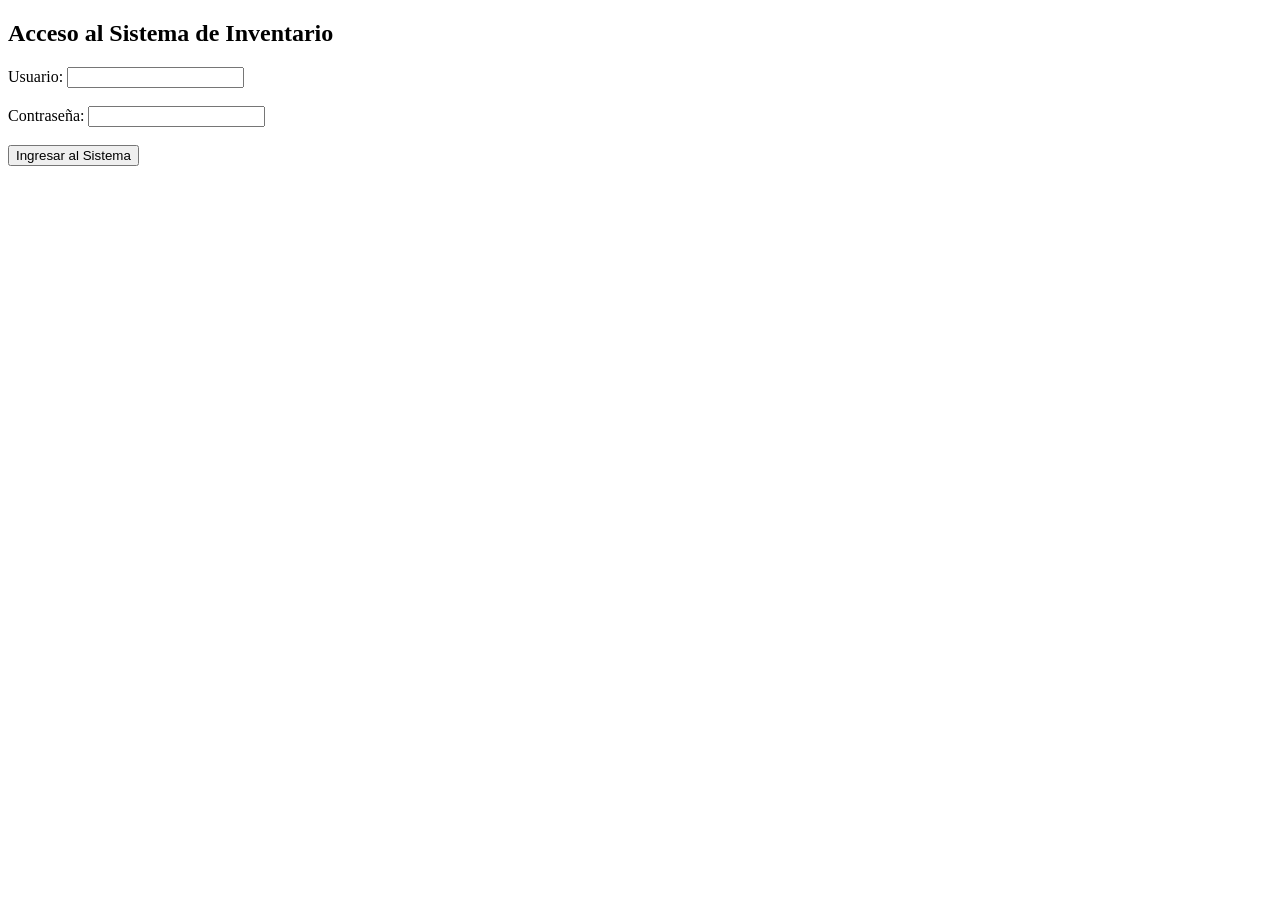
<file: index.html>
<!DOCTYPE html>
<html lang="es">
<head>
    <meta charset="UTF-8">
    <title>Sistema de Inventario - Monica</title>
</head>
<body>
     <div class="login-container">
    <h2>Acceso al Sistema de Inventario</h2>
    <form action="#" method="POST">
        <label for="usuario">Usuario:</label>
        <input type="text" id="usuario" name="usuario" required>
        <br><br>

        <label for="password">Contraseña:</label>
        <input type="password" id="password" name="password" required>
        <br><br>

        <button type="submit">Ingresar al Sistema</button>
    </form>
</div>
</body>
</html>
</file>
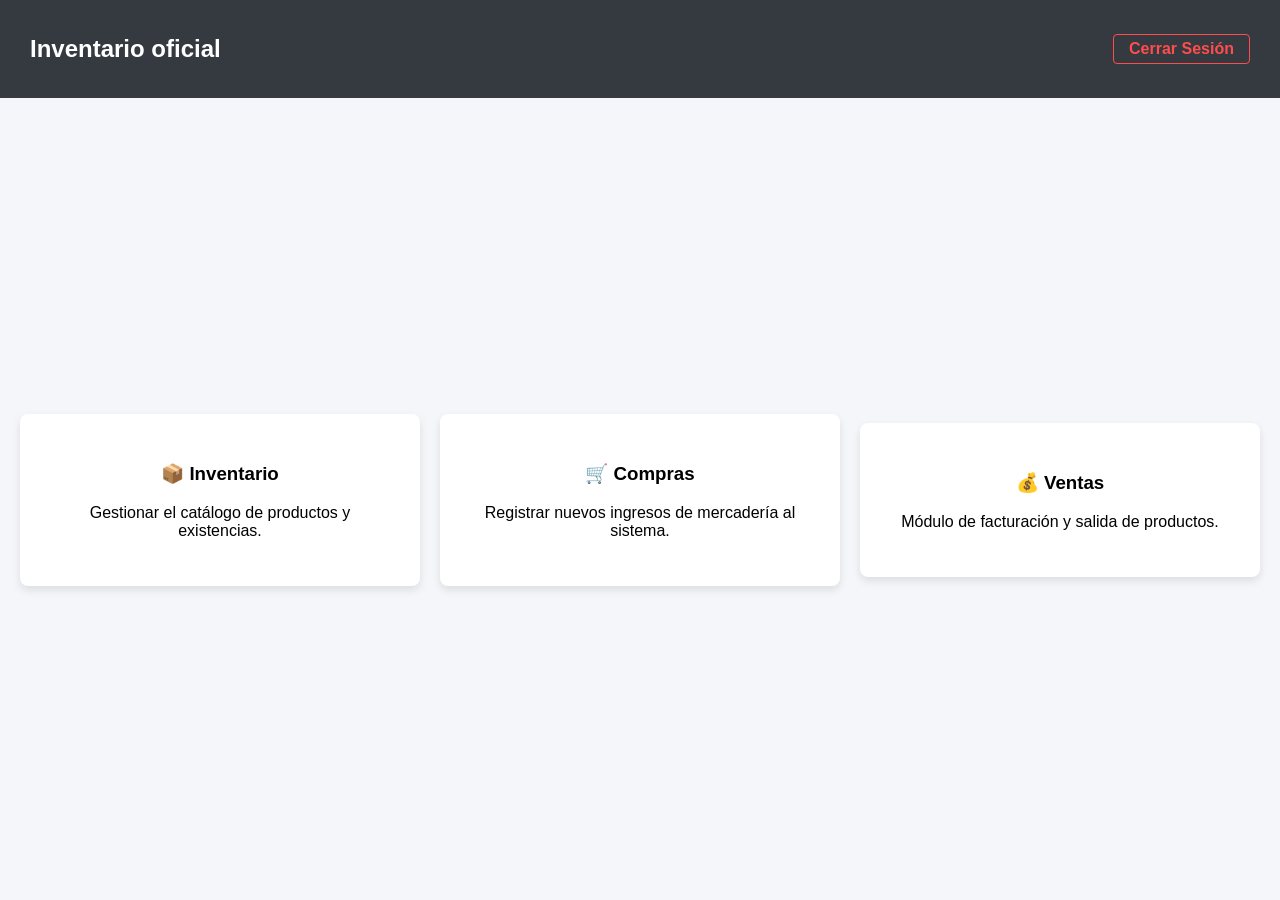
<file: dashboard.html>
<!DOCTYPE html>
<html lang="es">
<head>
<meta charset="UTF-8">
<title>Dashboard - Sistema de Inventario</title>
<link rel="stylesheet" href="style.css">
</head>
<body>

<!-- Navbar -->
<nav class="navbar">
    <h2>Inventario oficial</h2>
    <a href="index.html" class="btn-salir">Cerrar Sesión</a>
</nav>

<!-- Menú -->
<div class="dashboard-menu">
    <div class="tarjeta-modulo">
        <h3>📦 Inventario</h3>
        <p>Gestionar el catálogo de productos y existencias.</p>
    </div>

    <div class="tarjeta-modulo">
        <h3>🛒 Compras</h3>
        <p>Registrar nuevos ingresos de mercadería al sistema.</p>
    </div>

    <div class="tarjeta-modulo">
        <h3>💰 Ventas</h3>
        <p>Módulo de facturación y salida de productos.</p>
    </div>
</div>

</body>
</html>
</file>
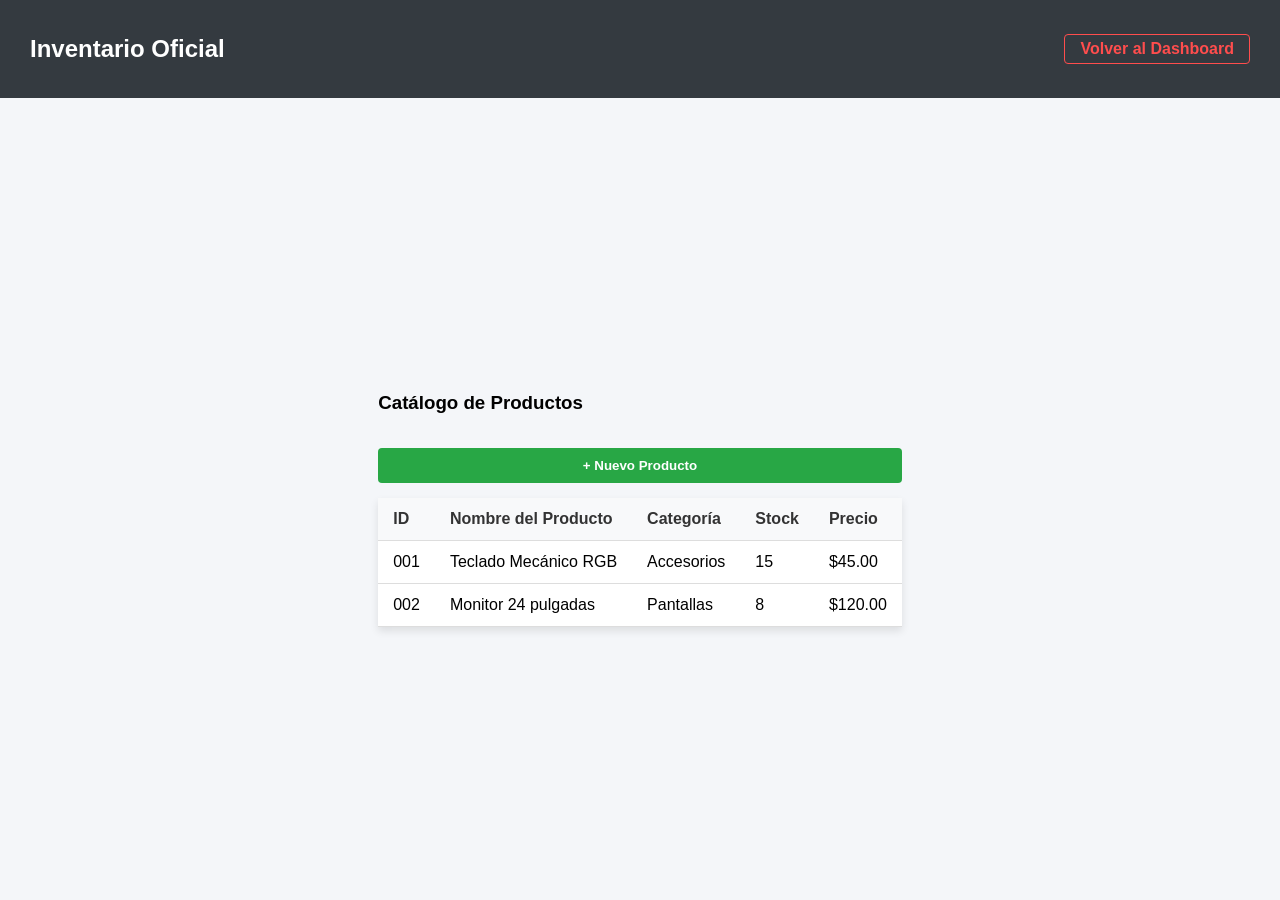
<file: inventario.html>
<!DOCTYPE html>
<html lang="es">
<head>
<meta charset="UTF-8">
<title>Inventario - Sistema</title>
<link rel="stylesheet" href="style.css">
</head>
<body>

<nav class="navbar">
    <h2>Inventario Oficial</h2>
    <a href="dashboard.html" class="btn-salir">Volver al Dashboard</a>
</nav>

<div class="contenedor-tabla">
    <h3>Catálogo de Productos</h3>
    <button class="btn-nuevo">+ Nuevo Producto</button>

    <table class="tabla-inventario">
        <thead>
            <tr>
                <th>ID</th>
                <th>Nombre del Producto</th>
                <th>Categoría</th>
                <th>Stock</th>
                <th>Precio</th>
            </tr>
        </thead>

        <tbody>
            <tr>
                <td>001</td>
                <td>Teclado Mecánico RGB</td>
                <td>Accesorios</td>
                <td>15</td>
                <td>$45.00</td>
            </tr>

            <tr>
                <td>002</td>
                <td>Monitor 24 pulgadas</td>
                <td>Pantallas</td>
                <td>8</td>
                <td>$120.00</td>
            </tr>
        </tbody>
    </table>
</div>

</body>
</html>
</file>
<file: style.css>
body {
    font-family: Arial, sans-serif;
    background-color: #f4f6f9;
    display: flex;
    justify-content: center;
    align-items: center;
    height: 100vh;
    margin: 0;
}

.login-container {
    background-color: white;
    padding: 30px;
    border-radius: 8px;
    box-shadow: 0 4px 8px rgba(0,0,0,0.1);
    width: 300px;
}

input {
    width: 100%;
    padding: 10px;
    margin-top: 5px;
    border: 1px solid #ccc;
    border-radius: 4px;
    box-sizing: border-box;
}

button {
    width: 100%;
    padding: 10px;
    background-color: #007bff;
    color: white;
    border: none;
    border-radius: 4px;
    cursor: pointer;
    font-weight: bold;
    margin-top: 15px;
}

button:hover {
    background-color: #0056b3;
}

.navbar {
    background-color: #343a40;
    color: white;
    padding: 15px 30px;
    display: flex;
    justify-content: space-between;
    align-items: center;
    width: 100%;
    position: fixed;
    top: 0;
    box-sizing: border-box;
}

.btn-salir {
    color: #ff4d4d;
    text-decoration: none;
    font-weight: bold;
    border: 1px solid #ff4d4d;
    padding: 5px 15px;
    border-radius: 4px;
}

.btn-salir:hover {
    background-color: #ff4d4d;
    color: white;
}

.dashboard-menu {
    display: flex;
    justify-content: space-around;
    align-items: center;
    margin-top: 100px;
    padding: 20px;
    gap: 20px;
}

.tarjeta-modulo {
    background-color: white;
    padding: 30px;
    border-radius: 8px;
    box-shadow: 0 4px 8px rgba(0,0,0,0.1);
    width: 30%;
    text-align: center;
    cursor: pointer;
    transition: transform 0.3s ease;
}

.tarjeta-modulo:hover {
    transform: translateY(-10px);
    box-shadow: 0 8px 16px rgba(0,0,0,0.2);
}

.contenedor-tabla {
    margin-top: 100px;
    padding: 20px 50px;
}

.btn-nuevo {
    background-color: #28a745;
    color: white;
    padding: 10px 15px;
    border: none;
    border-radius: 4px;
    cursor: pointer;
    margin-bottom: 15px;
    font-weight: bold;
}

.tabla-inventario {
    width: 100%;
    border-collapse: collapse;
    background-color: white;
    box-shadow: 0 4px 8px rgba(0,0,0,0.1);
}

.tabla-inventario th,
.tabla-inventario td {
    padding: 12px 15px;
    border-bottom: 1px solid #ddd;
    text-align: left;
}

.tabla-inventario th {
    background-color: #f8f9fa;
    color: #333;
}

.tabla-inventario tr:hover {
    background-color: #f1f1f1;
}
</file>
